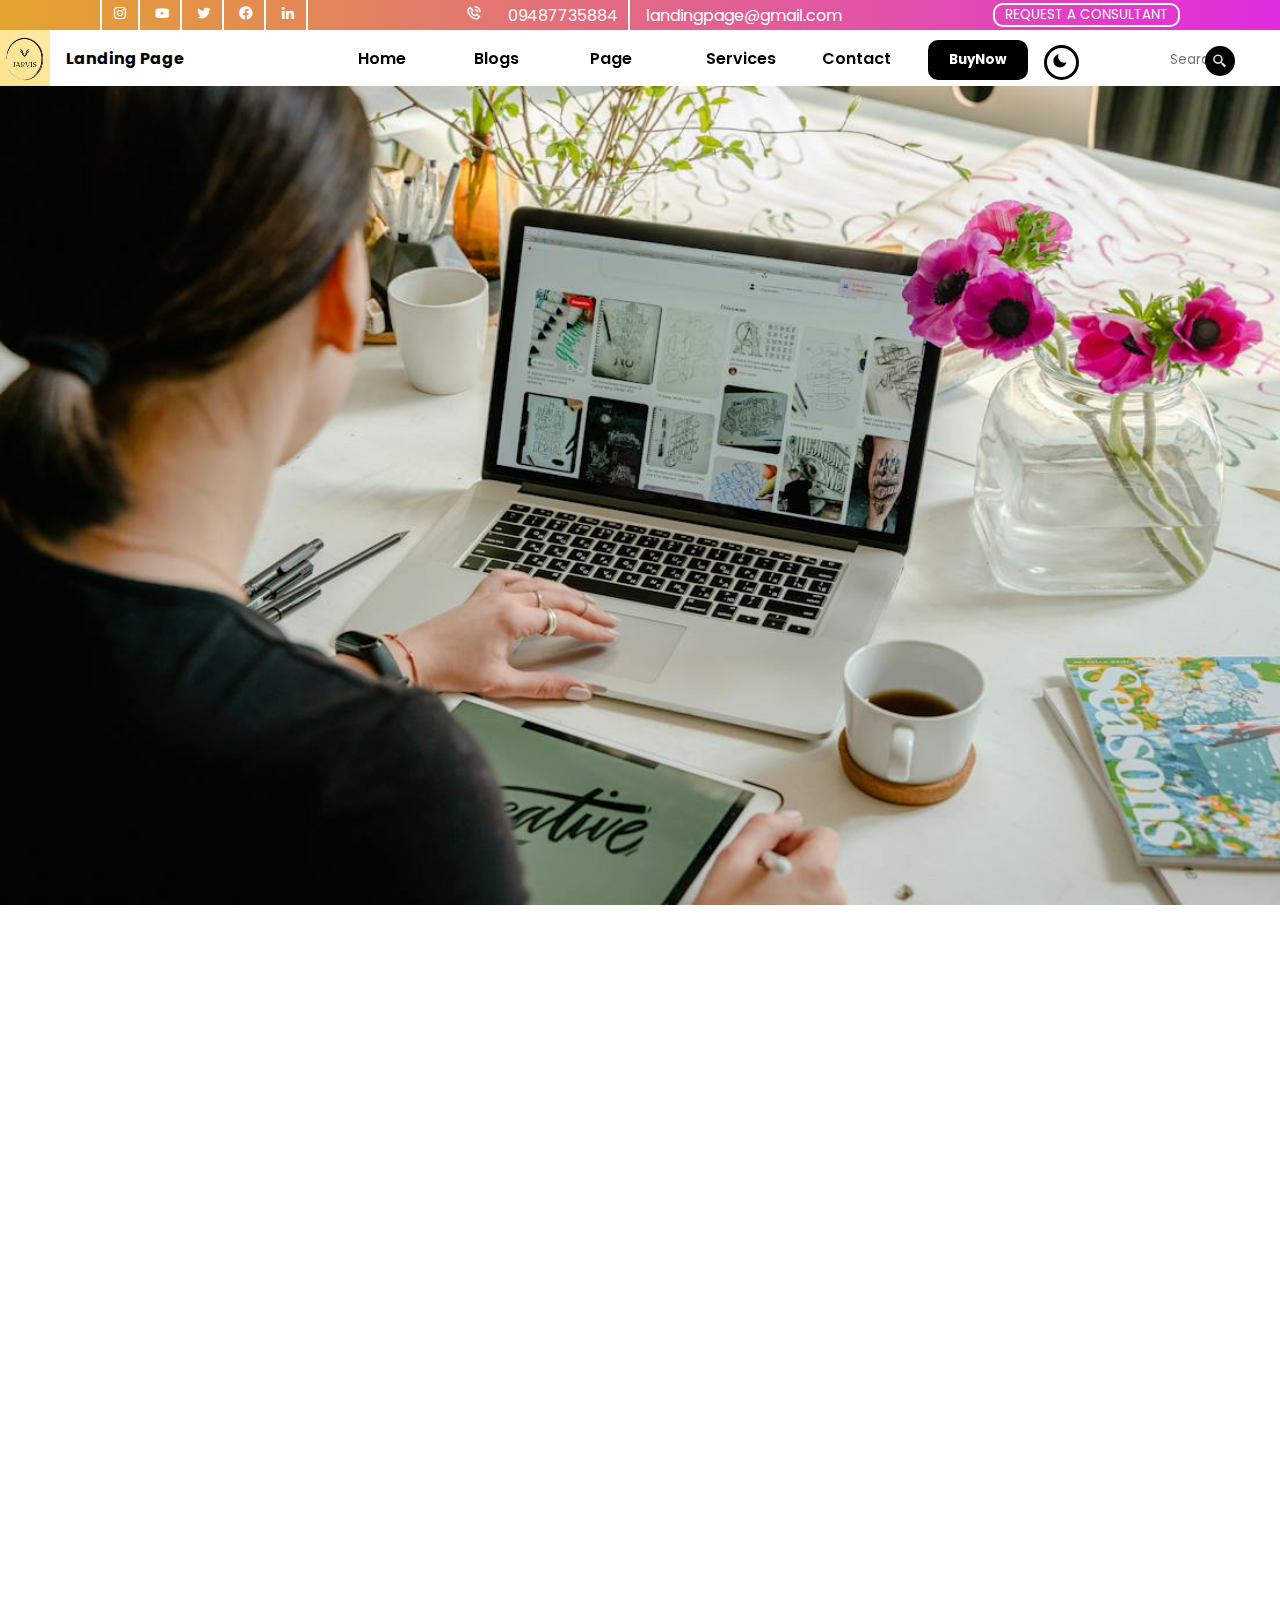
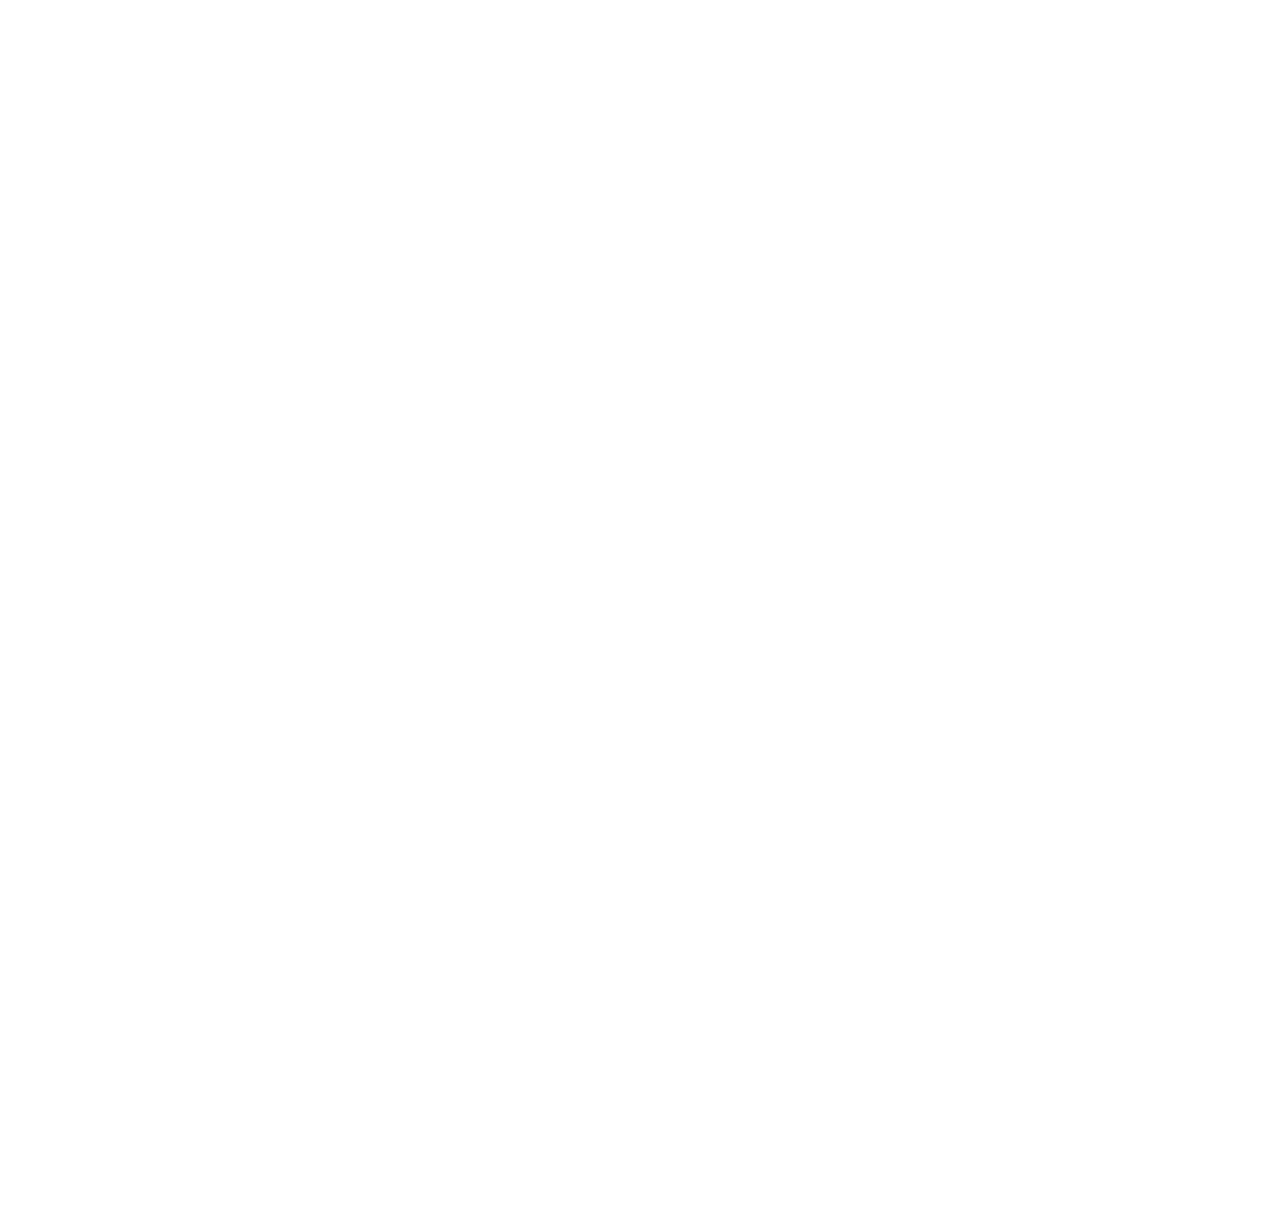
<file: Task-1/index.html>
<!DOCTYPE html>
<html lang="en">
<head>
    <meta charset="UTF-8">
    <meta name="viewport" content="width=device-width, initial-scale=1.0">
    <title>Home</title>
    <link rel="stylesheet" href="./style.css">

    <link rel="stylesheet" href="https://unpkg.com/boxicons@latest/css/boxicons.min.css">
    <link href="https://unpkg.com/aos@2.3.1/dist/aos.css" rel="stylesheet">
    <link rel="preconnect" href="https://fonts.googleapis.com">
    <link rel="preconnect" href="https://fonts.gstatic.com" crossorigin>
    <link href="https://fonts.googleapis.com/css2?family=Poppins&family=Style+Script&display=swap" rel="stylesheet">


</head>
<body>
    


    <!-- Header  -->
    <div class="header-1">
        <div class="header">

            <i class='bx bxl-instagram header-icon' style=" border-left: 2px solid #fff; height: 30px;"></i>
            <i class='bx bxl-youtube header-icon' ></i>
            <i class='bx bxl-twitter header-icon' ></i>
            <i class='bx bxl-facebook-circle header-icon' ></i>
            <i class='bx bxl-linkedin header-icon' ></i>
        </div>
        <div class="caller">
            <i class='bx bx-phone-call header-icon-2' ></i>
            <p class="mob" style=" border-right: 2px solid #fff; height: 30px;">09487735884</p>
            <p class="email"> landingpage@gmail.com</p>
        </div>
        <button class="header-btn"> REQUEST A CONSULTANT</button>
    </div>


    <!-- NAVIGATION BAR -->
    <!-- Add this to your HTML body -->



    <nav class="nav">
        <div class="nav-container">

            <div class="nav-img">
                <img src="./WhatsApp Image 2023-11-23 at 10.43.14_05c0d177.jpg" alt="" class="nav-img">
            </div>

            <div class="nav-header">Landing Page</div>

        </div>

        <div class="nav-list-container"  data-aos="fade-down">
            <ul class="nav-list">

                <li class="list-items"> <a href="#home" class="nav-link"> Home</a></li>
                <li class="list-items"> <a href="#about" class="nav-link"> Blogs</a></li>
                <li class="list-items"> <a href="#home" class="nav-link"> Page</a></li>
                <li class="list-items"> <a href="#services" class="nav-link"> Services</a></li>
                <li class="list-items"> <a href="#home" class="nav-link"> Contact</a></li>

                <button class="nav-button" >BuyNow</button>
                <i class='bx bxs-moon dark-mode-toggle moon' style="margin-top: 15px; border-radius: 30px; border: 3px solid #000; padding: 5px; width: 35px;"></i>
                <input type="text" placeholder="Search" class="nav-textbox"><i class='bx bx-search-alt-2 nav-search'></i>

            </ul>
        </div>
    </nav>

    <!-- Image for background -->

    <img src="./background.jpeg" class="img-1">


    <!-- LANCH PAGE -->

    <div class="lanch"  data-aos="fade-down">

        <div class="lanch-container">
            <div class="lanch-items">
                <i class='bx bxs-rocket lanch-logo'></i><h2 class="lanch-header">Lanch Business</h2>
                <p class="lanch-text">Lorem, ipsum dolor sit amet consectetur adipisicing elit. Repellat illum qui assumenda. Placeat, rem.</p>
            </div>
            <div class="lanch-items">
                <i class='bx bx-headphone lanch-logo' ></i><h2 class="lanch-header">Lanch Business</h2>
                <p class="lanch-text">Lorem, ipsum dolor sit amet consectetur adipisicing elit. Repellat illum qui assumenda. Placeat, rem.</p>
            </div>
            <div class="lanch-items">
                <i class='bx bxs-time lanch-logo'></i><h2 class="lanch-header">Lanch Business</h2>
                <p class="lanch-text">Lorem, ipsum dolor sit amet consectetur adipisicing elit. Repellat illum qui assumenda. Placeat, rem.</p>
            </div>

        </div>
    </div>

    <!-- About us -->

    <div class="about" id="about"  data-aos="fade-down">

        <div class="about-header">
            
            <h1 class="about-header-1">AboutUs</h1>
            <div>
                <h2 class="about-text-1"> 
                Lorem ipsum dolor sit amet consectetur adipisicing elit.
                </h2>
               <div class="about-text-2"> Lorem ipsum dolor sit amet consectetur, adipisicing elit. Aut incidunt a qui facere expedita! Eaque quo ipsa eius illum ullam id maiores facere architecto explicabo non, ipsam, numquam excepturi earum molestias ipsum omnis assumenda? Ut labore assumenda officia excepturi soluta.
                </div>
                <button class="about-button">Read More</button>
            </div>
            
        </div>
        <img src="./web-landing-template_645172-16 (1).jpg" alt="" class="down_image">
       

    </div>
   
    

    <!-- our services -->


<section class="ourcontainer" id="services" data-aos="fade-down">
    <h1 class="our-header-1">
        Services</h1>
        <div class="ourservices">
    <div class="ourservices-image">
        <img src="./images.jpeg" class="image-1">
        <div class="format">
            <i class='bx bx-street-view our-services-user'></i><p class="our-services-text">USER EXPERIENCE</p>
        </div>
    </div>

    <div class="ourservices-image">
        <img src="./photo-1519389950473-47ba0277781c.avif" class="image-1">
        <div class="format">
            <i class='bx bx-street-view our-services-user'></i><p class="our-services-text">CREATIVE THINKING</p>
        </div>
    </div>
    </div>
</section>


    <!-- ourservices -->



    <script src="https://unpkg.com/aos@2.3.1/dist/aos.js"></script>
    <script>
        AOS.init({
            duration:1000,
            once:false,
        })
      </script>

<script>
    document.querySelectorAll('a[href^="#"]').forEach(anchor => {
        anchor.addEventListener('click', function (e) {
            e.preventDefault();

            document.querySelector(this.getAttribute('href')).scrollIntoView({
                behavior: 'smooth'
            });
        });
    });


    </script>

    <!-- Add the following script tag to the end of your HTML body -->
<script>
    // Toggle Dark Mode
    const darkModeToggle = document.querySelector('.dark-mode-toggle');
    const body = document.body;

    darkModeToggle.addEventListener('click', () => {
        body.classList.toggle('dark-mode');
    });

    // Hover Effect on Elements
    const hoverElement = document.querySelector('.hover-element');

    hoverElement.addEventListener('mouseenter', () => {
        hoverElement.classList.add('hovered');
    });

    hoverElement.addEventListener('mouseleave', () => {
        hoverElement.classList.remove('hovered');
    });

    // Dynamic Content Styling
    const dynamicContent = document.querySelector('.dynamic-content');

    dynamicContent.addEventListener('click', () => {
        dynamicContent.style.color = 'red';
        dynamicContent.style.fontWeight = 'bold';
    });

    // Animate Elements
    const animatedElement = document.querySelector('.animated-element');

    animatedElement.addEventListener('click', () => {
        animatedElement.classList.add('animate');
    });
</script>

</body>
</html>
</file>
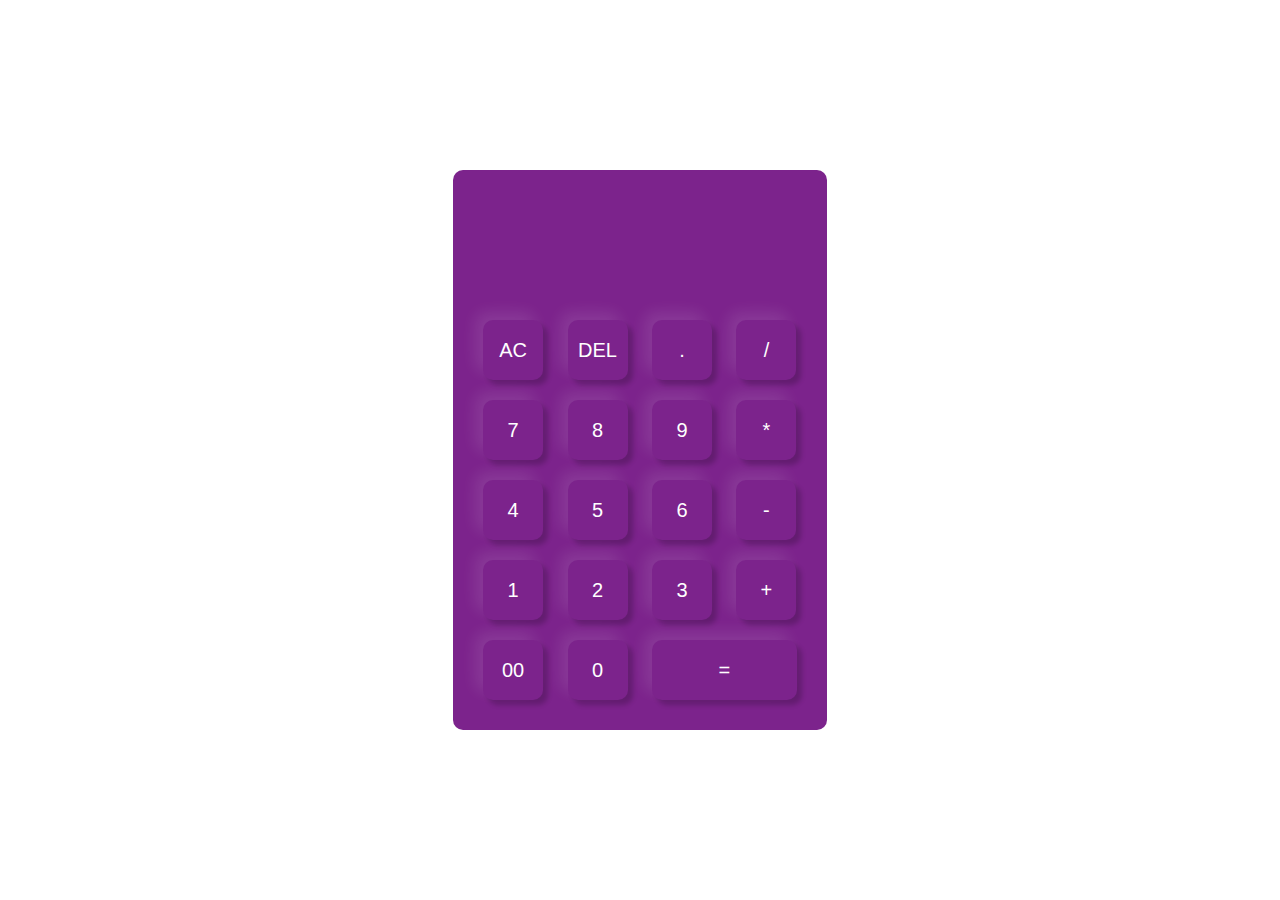
<file: Task-3/index.html>
<!DOCTYPE html>
<html lang="en">
<head>
    <meta charset="UTF-8">
    <meta name="viewport" content="width=device-width, initial-scale=1.0">
    <title>Calculator</title>
    <link rel="stylesheet" href="./calculator.css">
</head>
<body>

    <div class="container">
        <div class="app">
            <form>
                <div class="input">
                    <input type="text" id="display">
                </div>
                <div>
                    <input type="button" value="AC" onclick="display.value = '' ">
                    <input type="button" value="DEL" onclick="display.value = display.value.toString().slice(0,-1)">
                    <input type="button" value="." onclick="display.value += '.' ">
                    <input type="button" value="/" onclick="display.value += '/' ">
                </div>
                <div>
                    <input type="button" value="7" onclick="display.value += '7' ">
                    <input type="button" value="8" onclick="display.value += '8' ">
                    <input type="button" value="9" onclick="display.value += '9' ">
                    <input type="button" value="*" onclick="display.value += '*' ">
                </div>
                <div>
                    <input type="button" value="4" onclick="display.value += '4' ">
                    <input type="button" value="5" onclick="display.value += '5' ">
                    <input type="button" value="6" onclick="display.value += '6' ">
                    <input type="button" value="-" onclick="display.value += '-' ">
                </div>
                <div>
                    <input type="button" value="1"  onclick="display.value += '1' ">
                    <input type="button" value="2" onclick="display.value += '2' ">
                    <input type="button" value="3" onclick="display.value += '3' ">
                    <input class="plus" type="button" value="+"  onclick="display.value += '+' ">
                </div>
                <div>
                    <input type="button" value="00" onclick="display.value += '00' ">
                    <input type="button" value="0" onclick="display.value += '0' ">
                    <input type="button" value="="  onclick="display.value = eval(display.value)" class="equal">
                
                </div>
            </form>
        </div>
    </div>
</body>
</html>
</file>
<file: Task-1/style.css>
*{
    margin: 0;
    padding: 0;
    box-sizing: border-box;
    font-family: 'Poppins', sans-serif;
}
/* HEADER */



.dark-mode {
    background-color: #333;
    color: #fff;
    cursor: pointer;
}

.header-1{
    display: flex;
    background:linear-gradient(to right , rgb(228, 164, 45), rgb(224, 44, 224) ) ;
    justify-content: space-between;
    color: white;
}
.header{
    height: 30px;
    width: auto;
    padding-left: 100px;
    
}
.caller{
    display: flex;
    column-gap: 1rem;
}
.header-icon{
    padding-top: 5px;
    padding-left: 10px;
    padding-right: 10px;
    border-right: 2px solid #fff;
    height: 30px;
    cursor: pointer;
}
.header-icon-2{
    padding-top: 5px;
    padding-left: 10px;
    padding-right: 10px;
    cursor: pointer;

}
.mob{
    padding-top: 3px;
    padding-right: 10px;
}
.email{
    padding-top: 3px;
}
.header-btn{
    margin: 3px;
    margin-right: 100px;
    /* background:linear-gradient(to right , rgb(228, 164, 45), rgb(224, 44, 224) ) ; */
    background-color: transparent;
    outline: none;
    border: 2px solid #fff;
    border-radius: 10px;
    padding: 0 10px;
    color: #fff;
    cursor: pointer;
    
}
.nav{
    display: flex;
    position: relative;
    
    justify-content: space-between;
    padding-right: 20px;
}
.nav-img{
    width: 50px;
    height: 3.5rem;
    cursor: pointer;
}
.nav-container{
    display: flex;
    column-gap: 1rem;
    justify-content: space-between;
    align-items: center;
}
.nav-list{
    display: grid;
    grid-template-columns: 1fr 1fr 1fr 1fr 1fr 1fr 1fr 1fr;
    column-gap: 1rem;
    justify-content: space-around;
}

.nav-textbox{
      padding: 10px;
      padding-right: 30px; 
      width: 100px; 
      border: 1px solid #ccc; 
      border-radius: 5px;
      border: none;
      outline: none;
      margin-top: 10px;
}
.nav-search{
      position: absolute;
      border-radius: 30px;
      background-color: #000;
      color: #eee;
      border: 2px solid #000;
      padding: 5px;
      top: 55%;
      right: 25px; 
      transform: translateY(-50%);
      cursor: pointer;
}
.list-items{
    margin-top: 1rem;
   
    list-style: none;
}
.nav-link{
    text-decoration: none;
    color: #000;
    font-weight: 600;
    padding: 10px;
    border-radius: 1rem;
    margin-bottom: 1rem;

}
.nav-header{
    color: #000;
    font-weight: 800;
    font-weight: bold;
    cursor: pointer;
}

.nav-link:hover{
    background-attachment: fixed;
    border-width: 3px; 
    border-bottom: solid;
    border-image:linear-gradient(to right , rgb(228, 164, 45), rgb(224, 44, 224) ); 
    border-image-slice: 1;
    transform-origin: left center;
    transform: rotate(90deg);
    transition: 0.1s;

}
.nav-button{
    margin-top: 10px;
    cursor: pointer;
    font-weight: 700;
    padding: 5px;
    border-radius: 10px;
    border: none;
    color: white;
    background-color: #000;    
}
.nav-button:hover{

    color: #fff;
    background:linear-gradient(to right , rgb(228, 164, 45), rgb(224, 44, 224) ); 
}
.img-1{
    width: 100%;
    height: 91vh;
    background-position:center ;
}
/* LANCH */

.lanch{
    background:linear-gradient(to right , rgb(239, 179, 67), rgb(241, 36, 241) );
    width: auto;
    height: 40vh;
    padding-left: 10rem;
    padding-top: 3rem;
    margin-top: 0;
    overflow: hidden;

}
.lanch-container{
    position: absolute;
    margin-left:3rem ;
    display: grid;
    grid-template-columns: 1fr 1fr 1fr;
    column-gap: 1rem;
    width: auto;
    overflow: hidden;


}
.lanch-items{
    overflow: hidden;
}
.lanch-logo{
    border: 3px solid white;
    padding: 19px;
    font-weight: 700;
    border-radius: 50px;
    cursor: pointer;
}
.lanch-logo,.lanch-text,.lanch-header{
    color: #fff;
    font-weight: 700;

}


/* ABOUT US */
.about{
    display: grid;
    grid-template-columns:auto 1fr;
    height: 70vh;
    width: auto;
    margin-top: 10%;
    margin-right: 10rem;
    margin-left: 200px;
}

.about-header{
    font-size: 700;
}
.about-header-1{
    margin-left: 2rem;
    cursor: pointer;

}
.about-text-1{
    font-size: 600;
    margin-top: 2rem;
    padding-top: 1rem;
    margin-left: 2rem;
    margin: 2rem;
    font-size: bolder;
    justify-content: center;
    align-items: center;

}
.about-text-2{
   
    margin-left: 2rem;
    margin: 2rem;
    justify-content: center;
    align-items: center;
    

}
.about-button{
    position: relative;
    display: block;
    background:linear-gradient(to right , rgb(228, 164, 45), rgb(224, 44, 224) );
    color: #fff;
    font-weight:600 ;
    border-radius: 10px;
    border: none;
    padding: 1rem;
    cursor: pointer;
    margin-left: 2rem;
    
    
}
.about-button:hover{
    background-color: black;
    box-shadow: 0 10px 36px rgba(0,0,0,0.15);
    color:#fff;
}
.about-header-1:hover{
    border-width: 3px; 
    border-bottom: solid;
    border-image:linear-gradient(to right , rgb(228, 164, 45), rgb(224, 44, 224) ); 
    border-image-slice: 1;
    width: 20%;
    transition: 0.1s;
    
}
.down_image{
    padding-top: 5rem;

    width: 50vh;
    height: 60vh;

}



/* our services */
.ourcontainer{
    position: relative;
    margin-top: 100px;
    padding-left: 100px;
    padding-top: 100px;
    background-color: lightgoldenrodyellow;
}
.ourservices{
    position: relative;
    display: flex;
    padding-left: 100px;
    width: auto;
    height: 60vh;
    column-gap: 4rem;
    padding-top: 100px;
}
.ourservices-image{
    position: relative;
}
.format{
    position: absolute;
    display: flex;
    width: max-content;
    height: 50px;
    top: 150px;
    left: 150px;
    background-color: #fff;
    border-radius: 10px;
    color: #000;
    cursor: pointer;
}
.image-1{
    width: 300px;
    height: 200px;
    border-radius: 20px;
    box-shadow: 0 10px 36px rgba(0,0,0,0.15);
    cursor: pointer;

}
.our-header-1{
    font-weight: 800;
    padding-left: 70px;
}


.our-services-user{
   
    background:linear-gradient(to right , rgb(228, 164, 45), rgb(224, 44, 224) ); 
    padding: 15px;
    border-radius: 40px;
}
.our-services-text{
    padding-top: 10px;
    padding-left: 3px;
    font-weight: bold;
}
</file>
<file: Task-3/calculator.css>
*{
    margin: 0;
    padding: 0;
    box-sizing: border-box;
    font-family:'Segoe UI', Tahoma, Geneva, Verdana, sans-serif;
}


.container{
    background-color: #fff;
    width: 100%;
    height: 100vh;
    
    display: flex;
    align-items: center;
    justify-content: center;
}
.app{
    background-color: #7C238C;
    padding: 20px;
    border-radius: 10px;
}
.app form input{
    border: 0;
    outline: none;
    width: 60px;
    height: 60px;
    border-radius: 10px;
    box-shadow: -8px -8px 15px rgba(255,255,255,0.1),5px 5px 5px rgba(0,0,0,0.2);
    background: transparent;
    cursor: pointer;
    margin: 10px;
    font-size: 20px;
    color: #fff;
}
form .input{
    display: flex;
    justify-content: flex-end;
    margin: 20px 0;

}
form .input input{
    text-align: right;
    flex: 1;
    font-size: 40px;
    box-shadow: none;
}
form input.equal{
    width: 145px  ;
}
</file>
